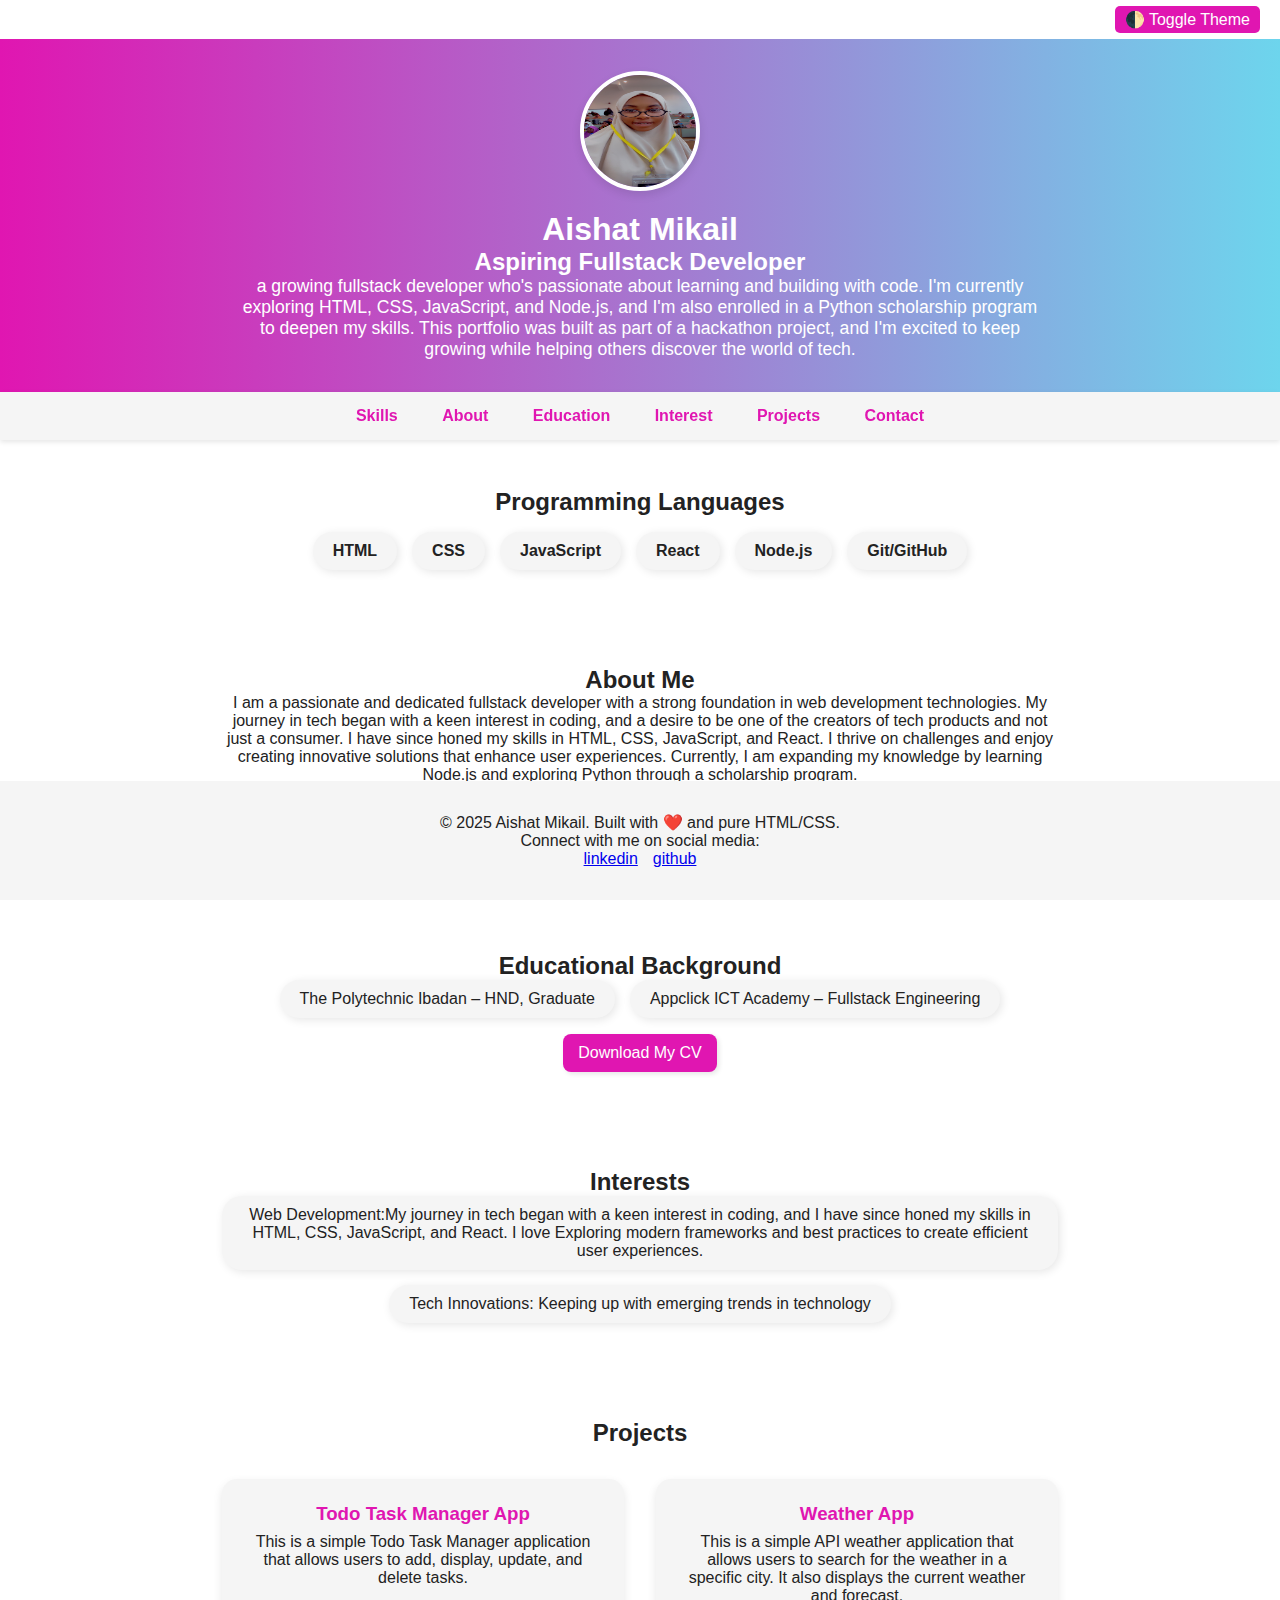
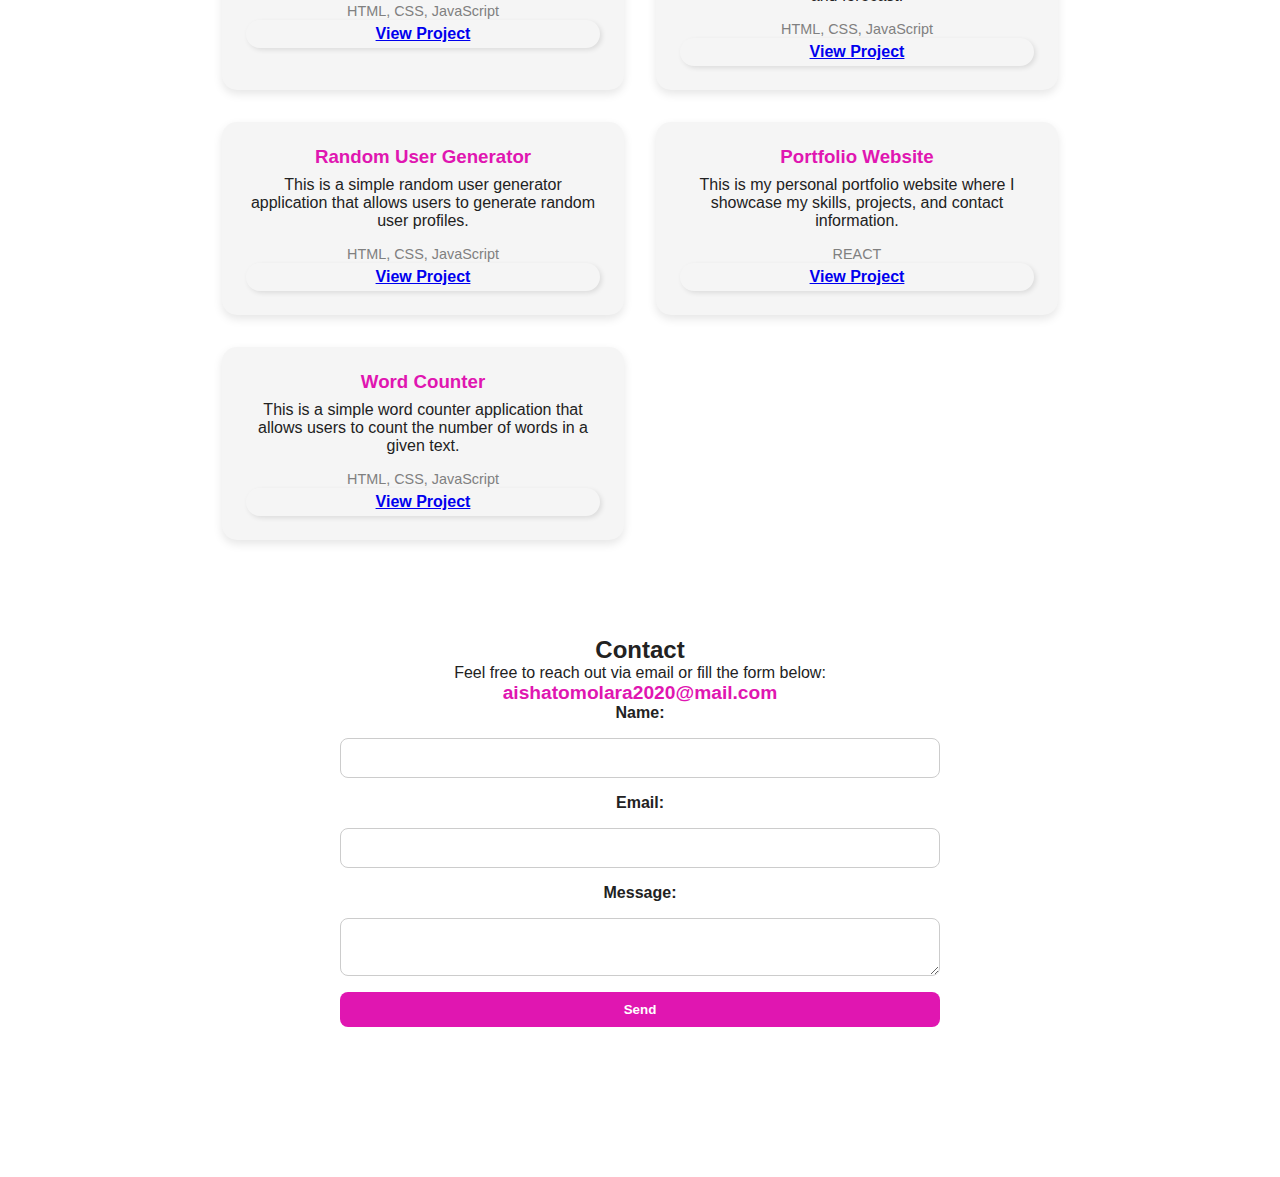
<file: index.html>
<!DOCTYPE html>
<html lang="en">
<head>
  <meta charset="UTF-8" />
  <meta name="viewport" content="width=device-width, initial-scale=1.0"/>
  <title>Aishat Mikail | Portfolio</title>
  <link rel="stylesheet" href="style.css" />
</head>
<body>
  <input type="checkbox" id="theme-toggle" hidden>
  <div class="theme-container">
    <label for="theme-toggle" class="theme-switch">🌓 Toggle Theme</label>
  </div>
  <!-- Intro -->
  <header>
    <div class="container">
      <img src="Assets/20250503_153704749_iOS.jpg" alt="Aishat Profile" class="profile-img">
      <h1>Aishat Mikail</h1>
        <h2> Aspiring Fullstack Developer</h2>
      <p class="intro">
         a growing fullstack developer who's passionate about learning and building with code.
        I'm currently exploring HTML, CSS, JavaScript, and Node.js, and I'm also enrolled in a Python scholarship program to deepen my skills.
        This portfolio was built as part of a hackathon project, and I'm excited to keep growing while helping others discover the world of tech.
      </p>
    </div>
  </header>

  <nav class="navbar">
    <a href="#languages">Skills</a>
    <a href="#about">About</a>
    <a href="#education">Education</a>
    <a href="#interest">Interest</a>
    <a href="#projects">Projects</a>
    <a href="#contact">Contact</a>
  </nav>
    <!-- skills section -->
  <section id="skills" class="section">
    <h2>Programming Languages</h2>
    <ul class="skills">
      <li>HTML</li>
      <li>CSS</li>
      <li>JavaScript</li>
      <li>React</li>
      <li>Node.js</li>
      <li>Git/GitHub</li>
    </ul>
  </section>
    <!-- about section -->
     <section id="about" class="section">
    <h2>About Me</h2>
    <p> I am a passionate and dedicated fullstack developer with a strong foundation in web development technologies.
      My journey in tech began with a keen interest in coding, and a desire to be one of the creators of tech products and not just a consumer. I have since honed my skills in HTML, CSS, JavaScript, and React.
      I thrive on challenges and enjoy creating innovative solutions that enhance user experiences.
      Currently, I am expanding my knowledge by learning Node.js and exploring Python through a scholarship program.
    </p>
    <p>In addition to my technical skills, I am a strong advocate for diversity and inclusion in the tech industry.
      I believe that diverse perspectives lead to better solutions and foster a more inclusive environment for everyone.
      I am committed to continuous learning and growth, and I am excited about the opportunities that lie ahead in my career as a fullstack developer.
    </p>
  </section>
  <!-- educational background -->
     <section id="education" class="section">
    <h2>Educational Background</h2>
    <ul>
      <li>The Polytechnic Ibadan – HND, Graduate</li>
      <li>Appclick ICT Academy – Fullstack Engineering</li>
    </ul>
    <a href="mycv/Aishat_Omolara_Mikail_CV_Editable.pdf" download>Download My CV</a>
  </section>
  <!-- interest -->
   <section id="interests" class="section">
    <h2>Interests</h2>
    <ul>
      <li>Web Development:My journey in tech began with a keen interest in coding, and I have since honed my skills in HTML, CSS, JavaScript, and React.
        I love Exploring modern frameworks and best practices to create efficient user experiences.</li>
      <li>Tech Innovations: Keeping up with emerging trends in technology</li>
    </ul>
  </section>
  <!-- project section -->
  <section id="projects" class="section">
    <h2>Projects</h2>
    <div class="projects-grid">
      <div class="card">
        <h3>Todo Task Manager App</h3>
        <p>This is a simple Todo Task Manager application that allows users to add, display, update, and delete tasks.</p>
        <span>HTML, CSS, JavaScript</span>
        <p class="project-link"><a href="https://java-script-projects-eight-sandy.vercel.app">View Project</a></p>
      </div>
      <div class="card">
        <h3>Weather App</h3>
        <p>This is a simple API weather application that allows users to search for the weather in a specific city. It also displays the current weather and forecast.</p>
        <span>HTML, CSS, JavaScript</span>
        <p class="project-link"><a href="https://java-script-projects-eight-sandy.vercel.app">View Project</a></p>
      </div>
      <div class="card">
        <h3>Random User Generator</h3>
        <p>This is a simple random user generator application that allows users to generate random user profiles.</p>
        <span>HTML, CSS, JavaScript</span>
        <p class="project-link"><a href="https://java-script-projects-eight-sandy.vercel.app">View Project</a></p>
      </div>
      <div class="card">
        <h3>Portfolio Website</h3>
        <p>This is my personal portfolio website where I showcase my skills, projects, and contact information.</p>
        <span>REACT</span>
        <p class="project-link"><a href="https://my-portfolio-uqak.vercel.app">View Project</a></p>
      </div>
      <div class="card">
        <h3>Word Counter</h3>
        <p>This is a simple word counter application that allows users to count the number of words in a given text.</p>
        <span>HTML, CSS, JavaScript</span>
        <p class="project-link"><a href="https://java-script-projects-eight-sandy.vercel.app">View Project</a></p>
      </div>
    </div>
  </section>
  <!-- contact section -->
  <section id="contact" class="section">
    <h2>Contact</h2>
    <p>Feel free to reach out via email or fill the form below:</p>
    <a href="mailto:aishatomolara@gmailmail.com" class="email-link">aishatomolara2020@mail.com</a>
    <form action="https://submit-form.com/zgCjQIkbB" method="POST">
      <label for="name">Name:</label>
      <input type="text" id="name" name="name" required />

      <label for="email">Email:</label>
      <input type="email" id="email" name="email" required />

      <label for="message">Message:</label>
      <textarea id="message" name="message" required></textarea>

      <button type="submit">Send</button>
    </form>
  </section>
  <!-- footer section -->
  <footer>
    <p>© 2025 Aishat Mikail. Built with ❤️ and pure HTML/CSS.</p>
    <p>Connect with me on social media:</p>
    <ul class="social-links">
      <li><a href="http://linkedin.com/in/aishat-omolara-mikail">linkedin</a></li>
        <li><a href="https://github.com/Nana23-hub">github</a></li>
  </footer>
</body>
</html>
</file>
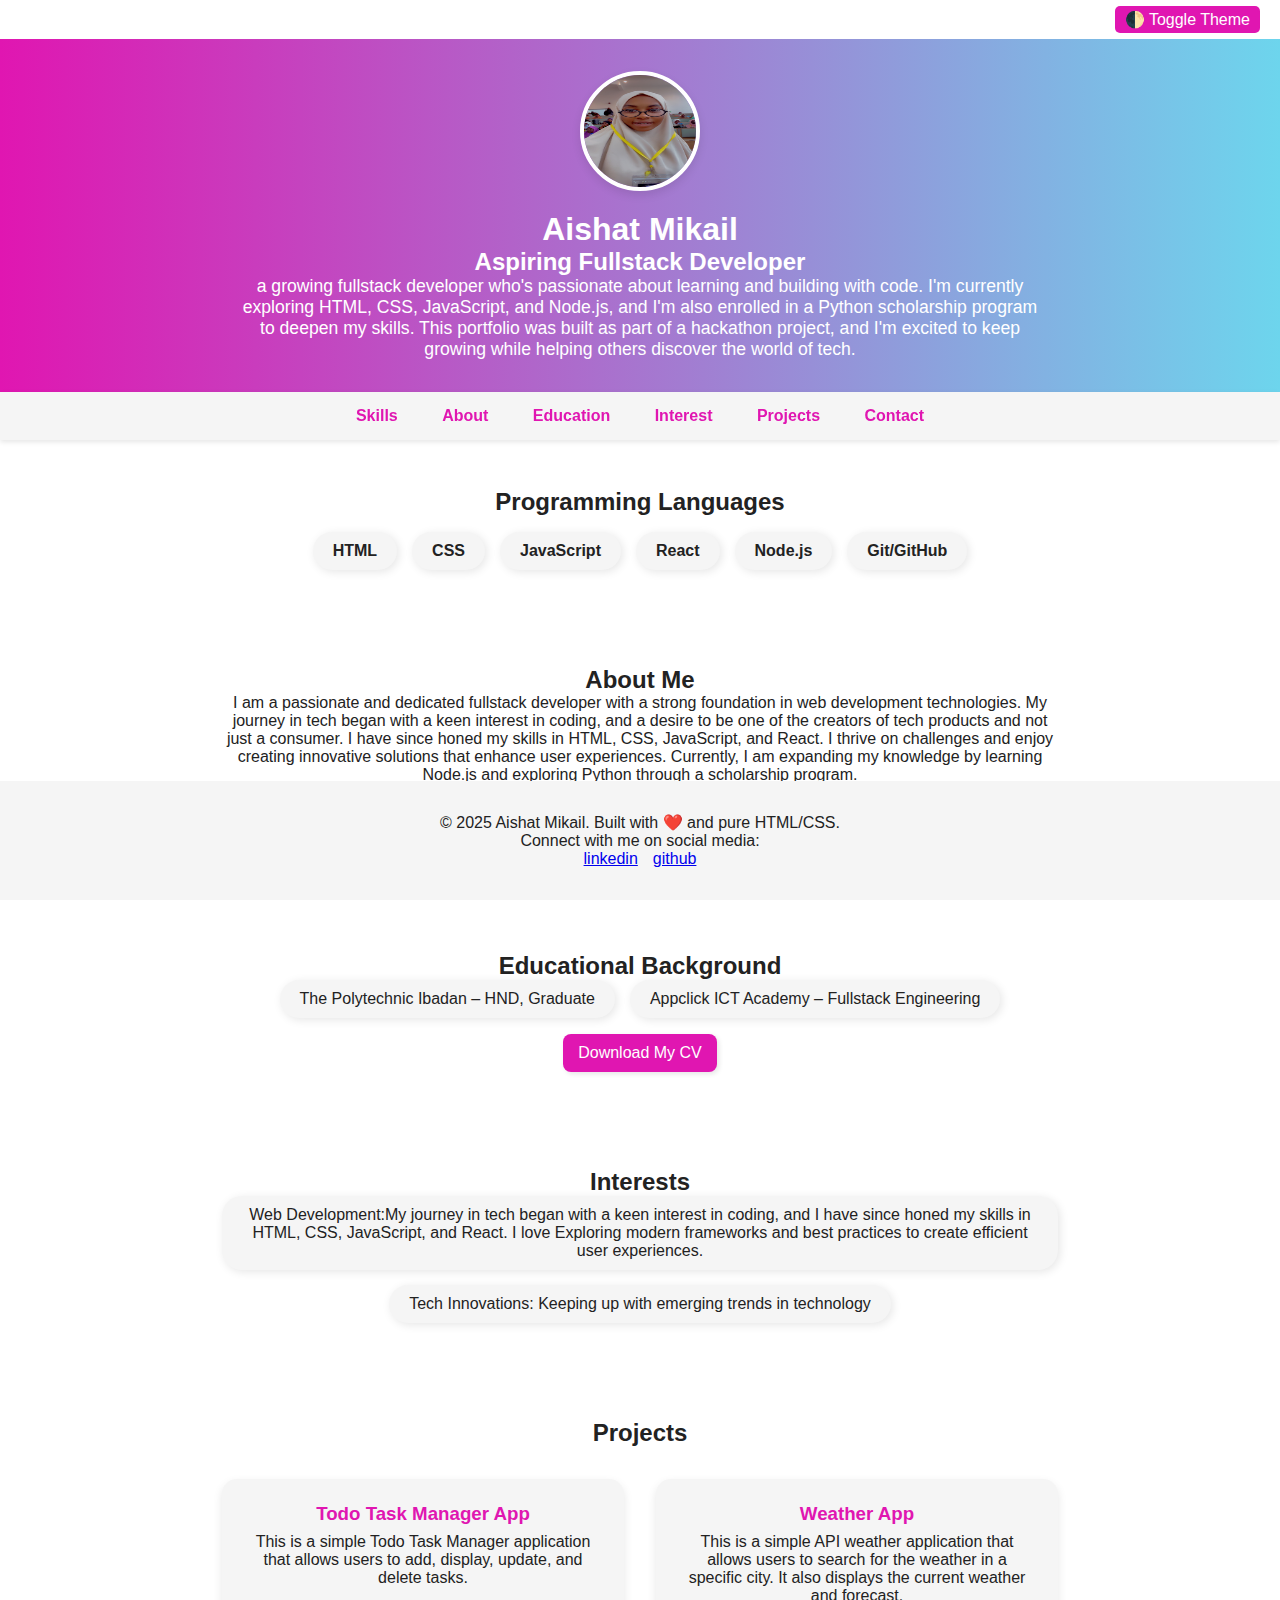
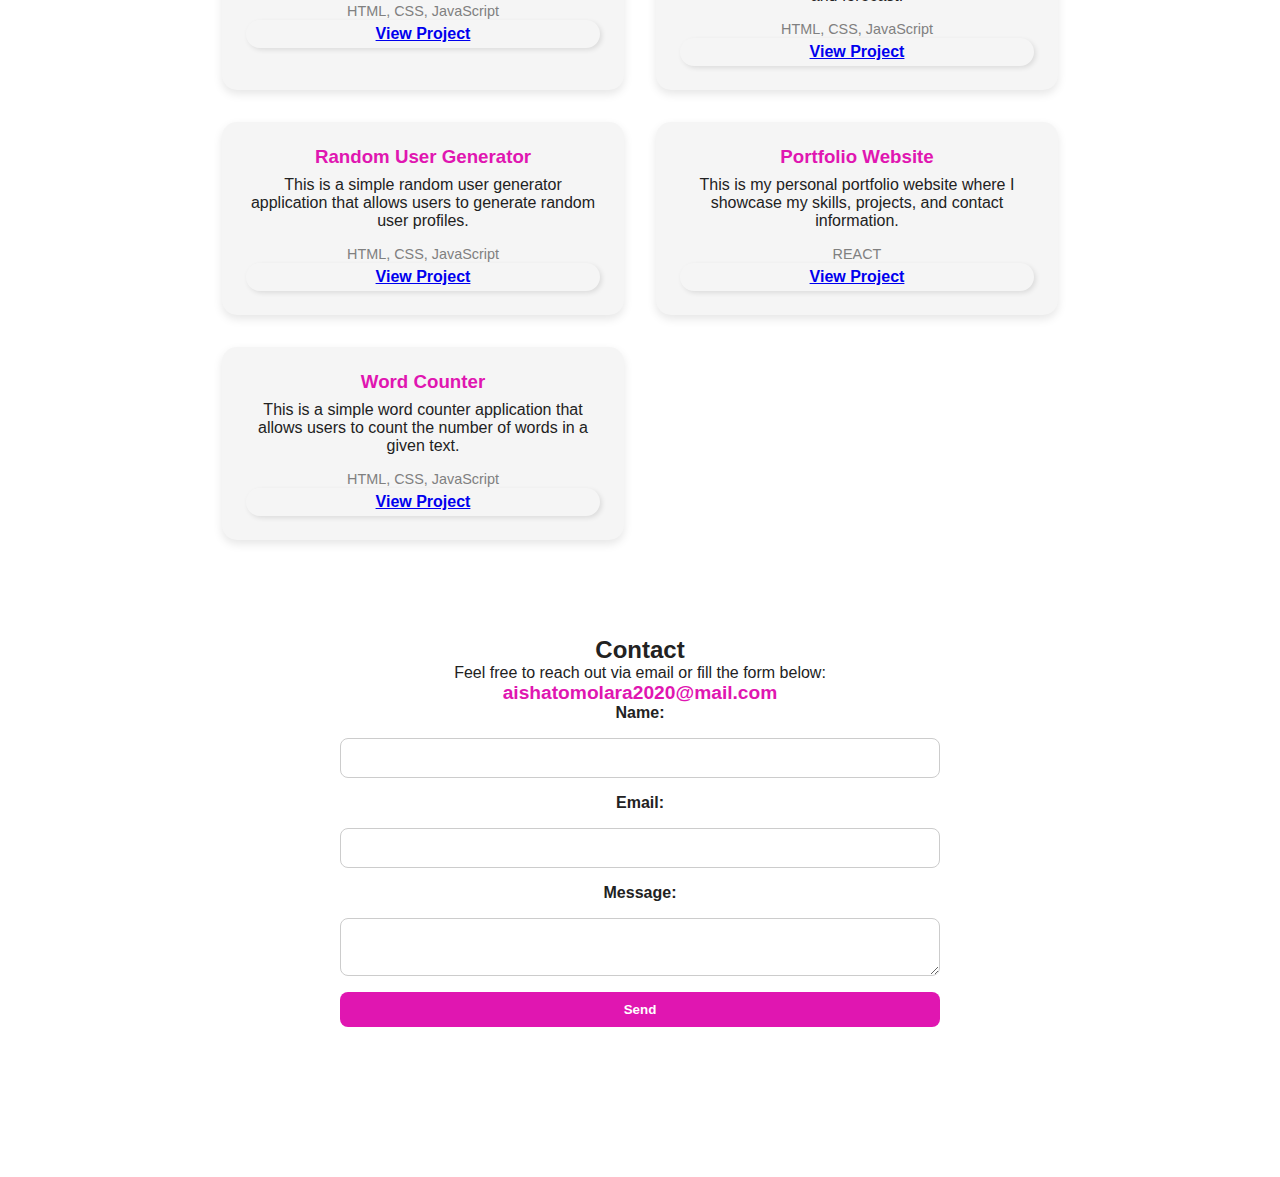
<file: my portfolio/index.html>
<!DOCTYPE html>
<html lang="en">
<head>
  <meta charset="UTF-8" />
  <meta name="viewport" content="width=device-width, initial-scale=1.0"/>
  <title>Aishat Mikail | Portfolio</title>
  <link rel="stylesheet" href="style.css" />
</head>
<body>
  <input type="checkbox" id="theme-toggle" hidden>
  <div class="theme-container">
    <label for="theme-toggle" class="theme-switch">🌓 Toggle Theme</label>
  </div>
  <!-- Intro -->
  <header>
    <div class="container">
      <img src="Assets/20250503_153704749_iOS.jpg" alt="Aishat Profile" class="profile-img">
      <h1>Aishat Mikail</h1>
        <h2> Aspiring Fullstack Developer</h2>
      <p class="intro">
         a growing fullstack developer who's passionate about learning and building with code.
        I'm currently exploring HTML, CSS, JavaScript, and Node.js, and I'm also enrolled in a Python scholarship program to deepen my skills.
        This portfolio was built as part of a hackathon project, and I'm excited to keep growing while helping others discover the world of tech.
      </p>
    </div>
  </header>

  <nav class="navbar">
    <a href="#languages">Skills</a>
    <a href="#about">About</a>
    <a href="#education">Education</a>
    <a href="#interest">Interest</a>
    <a href="#projects">Projects</a>
    <a href="#contact">Contact</a>
  </nav>
    <!-- skills section -->
  <section id="skills" class="section">
    <h2>Programming Languages</h2>
    <ul class="skills">
      <li>HTML</li>
      <li>CSS</li>
      <li>JavaScript</li>
      <li>React</li>
      <li>Node.js</li>
      <li>Git/GitHub</li>
    </ul>
  </section>
    <!-- about section -->
     <section id="about" class="section">
    <h2>About Me</h2>
    <p> I am a passionate and dedicated fullstack developer with a strong foundation in web development technologies.
      My journey in tech began with a keen interest in coding, and a desire to be one of the creators of tech products and not just a consumer. I have since honed my skills in HTML, CSS, JavaScript, and React.
      I thrive on challenges and enjoy creating innovative solutions that enhance user experiences.
      Currently, I am expanding my knowledge by learning Node.js and exploring Python through a scholarship program.
    </p>
    <p>In addition to my technical skills, I am a strong advocate for diversity and inclusion in the tech industry.
      I believe that diverse perspectives lead to better solutions and foster a more inclusive environment for everyone.
      I am committed to continuous learning and growth, and I am excited about the opportunities that lie ahead in my career as a fullstack developer.
    </p>
  </section>
  <!-- educational background -->
     <section id="education" class="section">
    <h2>Educational Background</h2>
    <ul>
      <li>The Polytechnic Ibadan – HND, Graduate</li>
      <li>Appclick ICT Academy – Fullstack Engineering</li>
    </ul>
    <a href="https://eu.docworkspace.com/d/sIA_0kqC6AeDjusQG?sa=601.1037.pdf" download>Download My CV</a>
  </section>
  <!-- interest -->
   <section id="interests" class="section">
    <h2>Interests</h2>
    <ul>
      <li>Web Development:My journey in tech began with a keen interest in coding, and I have since honed my skills in HTML, CSS, JavaScript, and React.
        I love Exploring modern frameworks and best practices to create efficient user experiences.</li>
      <li>Tech Innovations: Keeping up with emerging trends in technology</li>
    </ul>
  </section>
  <!-- project section -->
  <section id="projects" class="section">
    <h2>Projects</h2>
    <div class="projects-grid">
      <div class="card">
        <h3>Todo Task Manager App</h3>
        <p>This is a simple Todo Task Manager application that allows users to add, display, update, and delete tasks.</p>
        <span>HTML, CSS, JavaScript</span>
        <p class="project-link"><a href="https://java-script-projects-eight-sandy.vercel.app">View Project</a></p>
      </div>
      <div class="card">
        <h3>Weather App</h3>
        <p>This is a simple API weather application that allows users to search for the weather in a specific city. It also displays the current weather and forecast.</p>
        <span>HTML, CSS, JavaScript</span>
        <p class="project-link"><a href="https://java-script-projects-eight-sandy.vercel.app">View Project</a></p>
      </div>
      <div class="card">
        <h3>Random User Generator</h3>
        <p>This is a simple random user generator application that allows users to generate random user profiles.</p>
        <span>HTML, CSS, JavaScript</span>
        <p class="project-link"><a href="https://java-script-projects-eight-sandy.vercel.app">View Project</a></p>
      </div>
      <div class="card">
        <h3>Portfolio Website</h3>
        <p>This is my personal portfolio website where I showcase my skills, projects, and contact information.</p>
        <span>REACT</span>
        <p class="project-link"><a href="https://my-portfolio-uqak.vercel.app">View Project</a></p>
      </div>
      <div class="card">
        <h3>Word Counter</h3>
        <p>This is a simple word counter application that allows users to count the number of words in a given text.</p>
        <span>HTML, CSS, JavaScript</span>
        <p class="project-link"><a href="https://java-script-projects-eight-sandy.vercel.app">View Project</a></p>
      </div>
    </div>
  </section>
  <!-- contact section -->
  <section id="contact" class="section">
    <h2>Contact</h2>
    <p>Feel free to reach out via email or fill the form below:</p>
    <a href="mailto:aishatomolara@gmailmail.com" class="email-link">aishatomolara2020@mail.com</a>
    <form action="https://formspree.io/f/{your-id}" method="POST">
      <label for="name">Name:</label>
      <input type="text" id="name" name="name" required />

      <label for="email">Email:</label>
      <input type="email" id="email" name="email" required />

      <label for="message">Message:</label>
      <textarea id="message" name="message" required></textarea>

      <button type="submit">Send</button>
    </form>
  </section>
  <!-- footer section -->
  <footer>
    <p>© 2025 Aishat Mikail. Built with ❤️ and pure HTML/CSS.</p>
    <p>Connect with me on social media:</p>
    <ul class="social-links">
      <li><a href="http://linkedin.com/in/aishat-omolara-mikail">linkedin</a></li>
        <li><a href="https://github.com/Nana23-hub">github</a>
  </footer>
</body>
</html>
</file>
<file: style.css>
/* Reset + Theme Switcher */
* {
  margin: 0;
  padding: 0;
  box-sizing: border-box;
}

:root {
  --bg: #ffffff;
  --text: #222;
  --accent: #e016b1;
  --card: #f5f5f5;
  --shadow: rgba(0, 0, 0, 0.1);
}

#theme-toggle:checked ~ * {
  --bg: #0863be;
  --text: #ffffff;
  --accent: #00aaff;
  --card: #185ab0;
  --shadow: rgba(255, 255, 255, 0.1);
}

body {
  font-family: 'Segoe UI', sans-serif;
  background: var(--bg);
  color: var(--text);
  transition: background 0.4s, color 0.4s;
  scroll-behavior: smooth;
  padding-bottom: 100px;
  animation: fadeIn 1s ease-in-out;
}
/* FADE-IN on load */
@keyframes fadeIn {
  0% { opacity: 0; transform: translateY(10px); }
  100% { opacity: 1; transform: translateY(0); }
}

.theme-container {
  text-align: right;
  padding: 10px 20px;
}

.theme-switch {
  cursor: pointer;
  font-size: 1rem;
  background: var(--accent);
  color: white;
  padding: 5px 10px;
  border-radius: 5px;
  border-radius: 5px;
  transition: background 0.3s;
}
.theme-switch:hover {
  background: #b61db6;
}

header {
  text-align: center;
  padding: 2rem 1rem;
  background: linear-gradient(to right, var(--accent), #6dd5ed);
  color: white;
  animation: slideDown 1s ease-in;
}
/* Slide-in for header */
@keyframes slideDown {
  0% { transform: translateY(-100px); opacity: 0; }
  100% { transform: translateY(0); opacity: 1; }
}

.profile-img {
  width: 120px;
  height: 120px;
  border-radius: 50%;
  margin-bottom: 1rem;
  border: 4px solid white;
  box-shadow: 0 4px 10px var(--shadow);
}

.intro {
  max-width: 800px;
  margin: 0 auto;
  font-size: 1.1rem;
  animation: fadeIn 1.2s ease-in;
}

.navbar {
  background: var(--card);
  padding: 15px;
  text-align: center;
  position: sticky;
  top: 0;
  z-index: 10;
  box-shadow: 0 2px 5px var(--shadow);
}

.navbar a {
  margin: 0 15px;
  text-decoration: none;
  color: var(--accent);
  position: relative;
  padding: 5px;
  font-weight: bold;
  transition: color 0.3s;
}
/* Animated underline on nav hover */
.navbar a::after {
  content: "";
  position: absolute;
  bottom: 0;
  left: 0;
  width: 0%;
  height: 2px;
  background: var(--accent);
  transition: width 0.3s ease-in-out;
}

.navbar a:hover::after {
  width: 100%;
}

.section {
  padding: 3rem 2rem;
  max-width: 900px;
  margin: 0 auto;
  text-align: center;
  animation: fadeIn 1s ease-in;
}

.skills {
  display: flex;
  flex-wrap: wrap;
  justify-content: center;
  gap: 15px;
  margin-top: 1rem;
  list-style: none;
}
/* Skills / Languages */
#languages ul,
#interests ul,
#education ul {
  list-style: none;
  padding-left: 0;
  display: flex;
  flex-wrap: wrap;
  justify-content: center;
  gap: 15px;
}
#languages li,
#interests li,
#education li {
  background: var(--card);
  padding: 10px 20px;
  border-radius: 20px;
  box-shadow: 2px 2px 10px var(--shadow);
  /* font-weight: bold; */
  transition: transform 0.3s, background 0.3s;
}
#languages li:hover {
  background: var(--accent);
  color: white;
  transform: scale(1.1);
}



.skills li {
  background: var(--card);
  padding: 10px 20px;
  border-radius: 20px;
  box-shadow: 2px 2px 10px var(--shadow);
  font-weight: bold;
  transition: transform 0.3s, background 0.3s;
}
.project-link {
    box-shadow: 2px 2px 5px var(--shadow);
    color: var(--accent);
    font-weight: bold;
    padding: 5px 5px;
    border-radius: 20px;
    background: var(--card);
    list-style: none;
}
.skills li:hover {
  background: var(--accent);
  color: white;
  transform: scale(1.1);
}
/* CV Button */
a[href$=".pdf"] {
  display: inline-block;
  margin-top: 1rem;
  padding: 10px 15px;
  background: var(--accent);
  color: white;
  border-radius: 8px;
  text-decoration: none;
  box-shadow: 2px 2px 5px var(--shadow);
  transition: background 0.3s;
}
a[href$=".pdf"]:hover {
  background: #005bb5;
}

.projects-grid {
  display: grid;
  grid-template-columns: repeat(auto-fit, minmax(280px, 1fr));
  gap: 2rem;
  margin-top: 2rem;
}

.card {
  background: var(--card);
  padding: 1.5rem;
  border-radius: 15px;
  box-shadow: 0 4px 10px var(--shadow);
  transition: transform 0.3s ease, background 0.3s ease;
  animation: fadeIn 0.8s ease-in;
}

.card:hover {
 transform: translateY(-10px) scale(1.03);
  background: var(--accent);
  color: white;
}

.card h3 {
  margin-bottom: 0.5rem;
  color: var(--accent);
  transition: color 0.3s;
}
.card:hover h3 {
  color: white;
}

.card span {
  display: inline-block;
  margin-top: 1rem;
  font-size: 0.9rem;
  color: gray;
}

.email-link {
  color: var(--accent);
  font-weight: bold;
  text-decoration: none;
  font-size: 1.2rem;
  transition: color 0.3s;
}
.email-link:hover {
  color: #005bb5;
}
/* Contact Form */
form {
  display: flex;
  flex-direction: column;
  gap: 1rem;
  max-width: 600px;
  margin: 0 auto;
}

form label {
  font-weight: bold;
}

form input,
form textarea {
  padding: 10px;
  border: 1px solid #ccc;
  border-radius: 8px;
  font-size: 1rem;
  width: 100%;
}

form button {
  background: var(--accent);
  color: white;
  padding: 10px;
  border: none;
  border-radius: 8px;
  font-weight: bold;
  cursor: pointer;
  transition: background 0.3s;
}
form button:hover {
  background: #005bb5;
}
footer {
  text-align: center;
  padding: 2rem 1rem;
  background: var(--card);
  position: fixed;
  left: 0;
  bottom: 0;
  color: var(--text);
  width: 100%;
}
.social-links {
  list-style: none;
  text-decoration: none;
  padding: 0;
  display: flex;
  justify-content: center;
  gap: 15px;
}
.social-links:hover {
    color: var(--accent); 
    transform: scale(1.1);
    transition: color 0.3s, transform 0.3s;
}
</file>
<file: my portfolio/style.css>
/* Reset + Theme Switcher */
* {
  margin: 0;
  padding: 0;
  box-sizing: border-box;
}

:root {
  --bg: #ffffff;
  --text: #222;
  --accent: #e016b1;
  --card: #f5f5f5;
  --shadow: rgba(0, 0, 0, 0.1);
}

#theme-toggle:checked ~ * {
  --bg: #0863be;
  --text: #ffffff;
  --accent: #00aaff;
  --card: #185ab0;
  --shadow: rgba(255, 255, 255, 0.1);
}

body {
  font-family: 'Segoe UI', sans-serif;
  background: var(--bg);
  color: var(--text);
  transition: background 0.4s, color 0.4s;
  scroll-behavior: smooth;
  padding-bottom: 100px;
  animation: fadeIn 1s ease-in-out;
}
/* FADE-IN on load */
@keyframes fadeIn {
  0% { opacity: 0; transform: translateY(10px); }
  100% { opacity: 1; transform: translateY(0); }
}

.theme-container {
  text-align: right;
  padding: 10px 20px;
}

.theme-switch {
  cursor: pointer;
  font-size: 1rem;
  background: var(--accent);
  color: white;
  padding: 5px 10px;
  border-radius: 5px;
  border-radius: 5px;
  transition: background 0.3s;
}
.theme-switch:hover {
  background: #b61db6;
}

header {
  text-align: center;
  padding: 2rem 1rem;
  background: linear-gradient(to right, var(--accent), #6dd5ed);
  color: white;
  animation: slideDown 1s ease-in;
}
/* Slide-in for header */
@keyframes slideDown {
  0% { transform: translateY(-100px); opacity: 0; }
  100% { transform: translateY(0); opacity: 1; }
}

.profile-img {
  width: 120px;
  height: 120px;
  border-radius: 50%;
  margin-bottom: 1rem;
  border: 4px solid white;
  box-shadow: 0 4px 10px var(--shadow);
}

.intro {
  max-width: 800px;
  margin: 0 auto;
  font-size: 1.1rem;
  animation: fadeIn 1.2s ease-in;
}

.navbar {
  background: var(--card);
  padding: 15px;
  text-align: center;
  position: sticky;
  top: 0;
  z-index: 10;
  box-shadow: 0 2px 5px var(--shadow);
}

.navbar a {
  margin: 0 15px;
  text-decoration: none;
  color: var(--accent);
  position: relative;
  padding: 5px;
  font-weight: bold;
  transition: color 0.3s;
}
/* Animated underline on nav hover */
.navbar a::after {
  content: "";
  position: absolute;
  bottom: 0;
  left: 0;
  width: 0%;
  height: 2px;
  background: var(--accent);
  transition: width 0.3s ease-in-out;
}

.navbar a:hover::after {
  width: 100%;
}

.section {
  padding: 3rem 2rem;
  max-width: 900px;
  margin: 0 auto;
  text-align: center;
  animation: fadeIn 1s ease-in;
}

.skills {
  display: flex;
  flex-wrap: wrap;
  justify-content: center;
  gap: 15px;
  margin-top: 1rem;
  list-style: none;
}
/* Skills / Languages */
#languages ul,
#interests ul,
#education ul {
  list-style: none;
  padding-left: 0;
  display: flex;
  flex-wrap: wrap;
  justify-content: center;
  gap: 15px;
}
#languages li,
#interests li,
#education li {
  background: var(--card);
  padding: 10px 20px;
  border-radius: 20px;
  box-shadow: 2px 2px 10px var(--shadow);
  /* font-weight: bold; */
  transition: transform 0.3s, background 0.3s;
}
#languages li:hover {
  background: var(--accent);
  color: white;
  transform: scale(1.1);
}



.skills li {
  background: var(--card);
  padding: 10px 20px;
  border-radius: 20px;
  box-shadow: 2px 2px 10px var(--shadow);
  font-weight: bold;
  transition: transform 0.3s, background 0.3s;
}
.project-link {
    box-shadow: 2px 2px 5px var(--shadow);
    color: var(--accent);
    font-weight: bold;
    padding: 5px 5px;
    border-radius: 20px;
    background: var(--card);
    list-style: none;
}
.skills li:hover {
  background: var(--accent);
  color: white;
  transform: scale(1.1);
}
/* CV Button */
a[href$=".pdf"] {
  display: inline-block;
  margin-top: 1rem;
  padding: 10px 15px;
  background: var(--accent);
  color: white;
  border-radius: 8px;
  text-decoration: none;
  box-shadow: 2px 2px 5px var(--shadow);
  transition: background 0.3s;
}
a[href$=".pdf"]:hover {
  background: #005bb5;
}

.projects-grid {
  display: grid;
  grid-template-columns: repeat(auto-fit, minmax(280px, 1fr));
  gap: 2rem;
  margin-top: 2rem;
}

.card {
  background: var(--card);
  padding: 1.5rem;
  border-radius: 15px;
  box-shadow: 0 4px 10px var(--shadow);
  transition: transform 0.3s ease, background 0.3s ease;
  animation: fadeIn 0.8s ease-in;
}

.card:hover {
 transform: translateY(-10px) scale(1.03);
  background: var(--accent);
  color: white;
}

.card h3 {
  margin-bottom: 0.5rem;
  color: var(--accent);
  transition: color 0.3s;
}
.card:hover h3 {
  color: white;
}

.card span {
  display: inline-block;
  margin-top: 1rem;
  font-size: 0.9rem;
  color: gray;
}

.email-link {
  color: var(--accent);
  font-weight: bold;
  text-decoration: none;
  font-size: 1.2rem;
  transition: color 0.3s;
}
.email-link:hover {
  color: #005bb5;
}
/* Contact Form */
form {
  display: flex;
  flex-direction: column;
  gap: 1rem;
  max-width: 600px;
  margin: 0 auto;
}

form label {
  font-weight: bold;
}

form input,
form textarea {
  padding: 10px;
  border: 1px solid #ccc;
  border-radius: 8px;
  font-size: 1rem;
  width: 100%;
}

form button {
  background: var(--accent);
  color: white;
  padding: 10px;
  border: none;
  border-radius: 8px;
  font-weight: bold;
  cursor: pointer;
  transition: background 0.3s;
}
form button:hover {
  background: #005bb5;
}
footer {
  text-align: center;
  padding: 2rem 1rem;
  background: var(--card);
  position: fixed;
  left: 0;
  bottom: 0;
  color: var(--text);
  width: 100%;
}
.social-links {
  list-style: none;
  text-decoration: none;
  padding: 0;
  display: flex;
  justify-content: center;
  gap: 15px;
}
.social-links:hover {
    color: var(--accent); 
    transform: scale(1.1);
    transition: color 0.3s, transform 0.3s;
}
</file>
